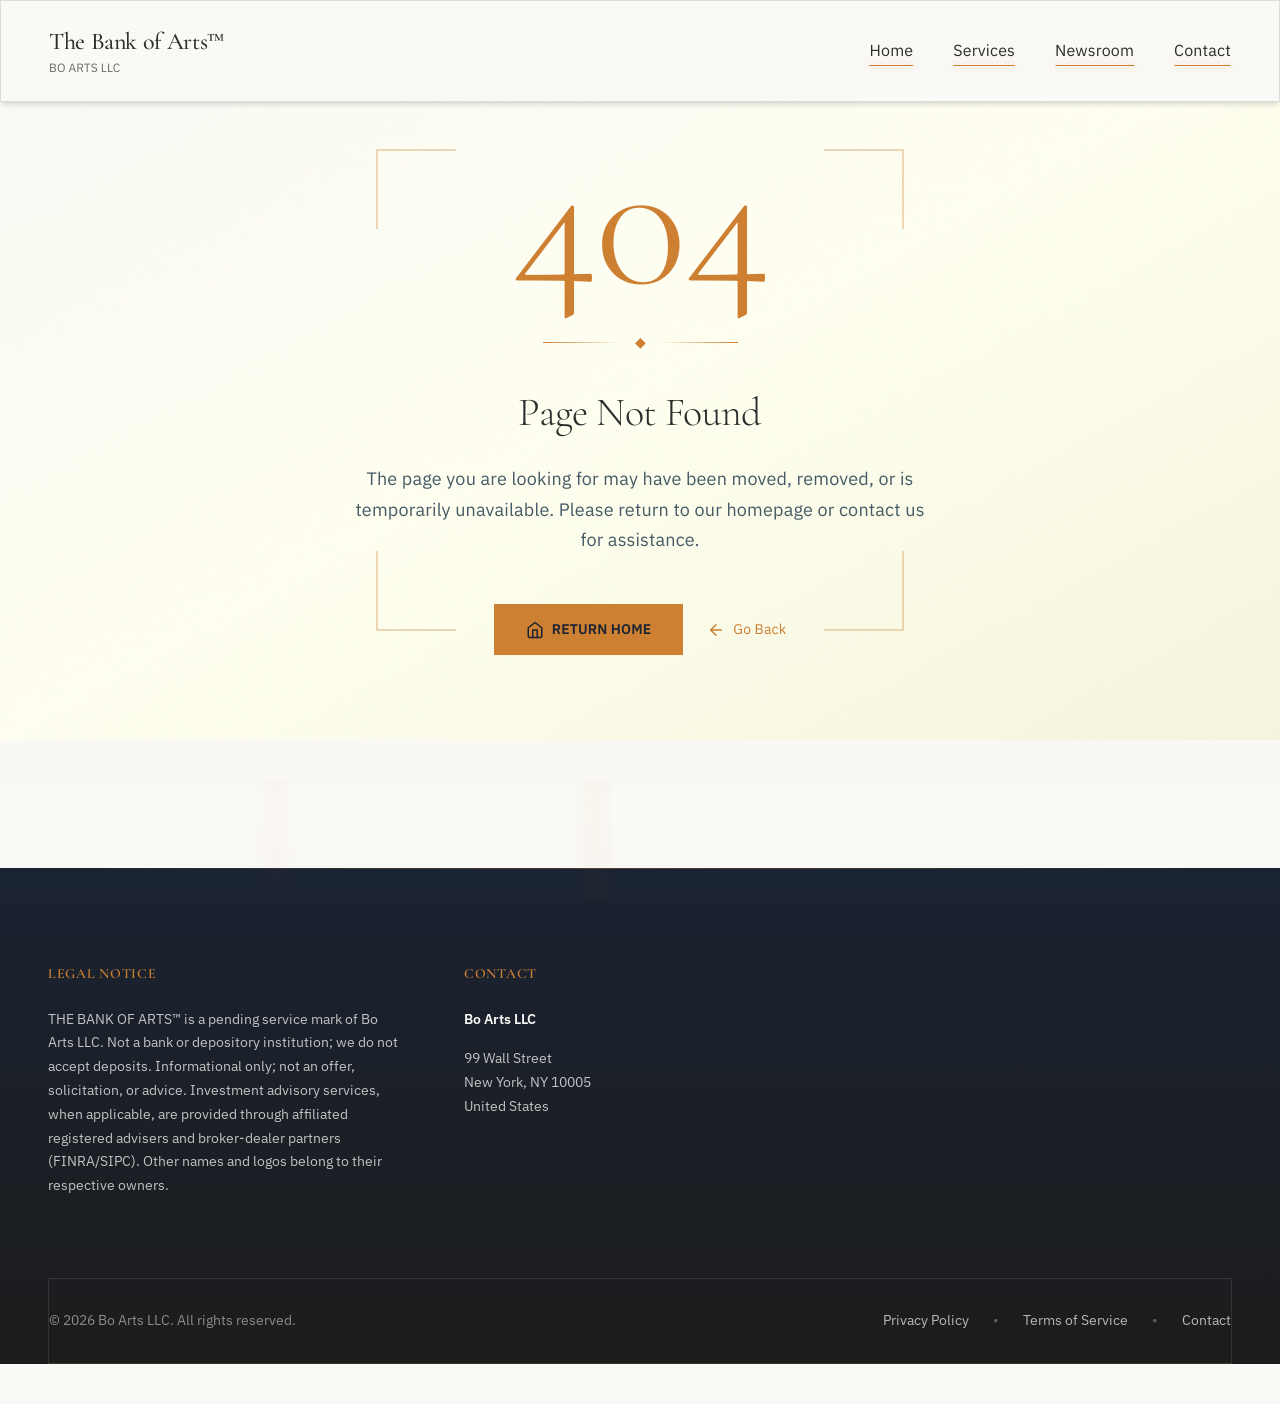
<file: index.html>
<!doctype html>
<html lang="en">
  <head>
    <meta charset="UTF-8" />
    <link rel="icon" type="image/svg+xml" href="data:image/svg+xml,<svg xmlns='http://www.w3.org/2000/svg' viewBox='0 0 100 100'><rect x='10' y='10' width='80' height='80' fill='none' stroke='%23C6A65A' stroke-width='4' rx='2'/><rect x='20' y='20' width='60' height='60' fill='none' stroke='%23FFD700' stroke-width='2'/><circle cx='50' cy='50' r='15' fill='%230a192f'/></svg>" />
    <meta name="viewport" content="width=device-width, initial-scale=1.0" />

    <title>The Bank of Arts™ | Institutional Cultural Finance</title>
    <meta name="description" content="Sophisticated financial architecture for museums, galleries, and cultural institutions. Institutional-grade advisory for the business of art and cultural preservation." />

    <meta property="og:title" content="The Bank of Arts™ | Financial Power Beyond The Canvas" />
    <meta property="og:description" content="Institutional stewardship for cultural enterprises" />
    <meta property="og:type" content="website" />
    <meta property="og:image" content="https://thebankofarts.com/bank-of-arts-hero-with-logo.jpg" />
    <meta property="og:url" content="https://thebankofarts.com" />
    <meta name="twitter:card" content="summary_large_image" />
    <meta name="twitter:image" content="https://thebankofarts.com/bank-of-arts-hero-with-logo.jpg" />
    <link rel="canonical" href="https://thebankofarts.com" />

    <link rel="preconnect" href="https://fonts.googleapis.com" />
    <link rel="preconnect" href="https://fonts.gstatic.com" crossorigin />
    <link href="https://fonts.googleapis.com/css2?family=Cormorant+Garamond:ital,wght@0,300;0,400;0,500;0,600;0,700;1,300;1,400;1,500&family=Newsreader:ital,wght@0,300;0,400;0,500;0,600;1,300;1,400;1,500&family=IBM+Plex+Sans:wght@300;400;500;600&display=swap" rel="stylesheet" />

    <script type="application/ld+json">
    {
      "@context": "https://schema.org",
      "@type": "FinancialService",
      "name": "The Bank of Arts",
      "alternateName": "Bo Arts LLC",
      "description": "Institutional financial services for cultural enterprises",
      "url": "https://thebankofarts.com",
      "address": {
        "@type": "PostalAddress",
        "streetAddress": "99 Wall Street, Suite 2787",
        "addressLocality": "New York",
        "addressRegion": "NY",
        "postalCode": "10005",
        "addressCountry": "US"
      }
    }
    </script>
    <script type="module" crossorigin src="/assets/index-BU23tRb2.js"></script>
    <link rel="stylesheet" crossorigin href="/assets/index-DSXixxgK.css">
  </head>
  <body>
    <div id="root"></div>
  </body>
</html>
</file>
<file: assets/index-DSXixxgK.css>
*,:before,:after{--tw-border-spacing-x: 0;--tw-border-spacing-y: 0;--tw-translate-x: 0;--tw-translate-y: 0;--tw-rotate: 0;--tw-skew-x: 0;--tw-skew-y: 0;--tw-scale-x: 1;--tw-scale-y: 1;--tw-pan-x: ;--tw-pan-y: ;--tw-pinch-zoom: ;--tw-scroll-snap-strictness: proximity;--tw-gradient-from-position: ;--tw-gradient-via-position: ;--tw-gradient-to-position: ;--tw-ordinal: ;--tw-slashed-zero: ;--tw-numeric-figure: ;--tw-numeric-spacing: ;--tw-numeric-fraction: ;--tw-ring-inset: ;--tw-ring-offset-width: 0px;--tw-ring-offset-color: #fff;--tw-ring-color: rgb(59 130 246 / .5);--tw-ring-offset-shadow: 0 0 #0000;--tw-ring-shadow: 0 0 #0000;--tw-shadow: 0 0 #0000;--tw-shadow-colored: 0 0 #0000;--tw-blur: ;--tw-brightness: ;--tw-contrast: ;--tw-grayscale: ;--tw-hue-rotate: ;--tw-invert: ;--tw-saturate: ;--tw-sepia: ;--tw-drop-shadow: ;--tw-backdrop-blur: ;--tw-backdrop-brightness: ;--tw-backdrop-contrast: ;--tw-backdrop-grayscale: ;--tw-backdrop-hue-rotate: ;--tw-backdrop-invert: ;--tw-backdrop-opacity: ;--tw-backdrop-saturate: ;--tw-backdrop-sepia: ;--tw-contain-size: ;--tw-contain-layout: ;--tw-contain-paint: ;--tw-contain-style: }::backdrop{--tw-border-spacing-x: 0;--tw-border-spacing-y: 0;--tw-translate-x: 0;--tw-translate-y: 0;--tw-rotate: 0;--tw-skew-x: 0;--tw-skew-y: 0;--tw-scale-x: 1;--tw-scale-y: 1;--tw-pan-x: ;--tw-pan-y: ;--tw-pinch-zoom: ;--tw-scroll-snap-strictness: proximity;--tw-gradient-from-position: ;--tw-gradient-via-position: ;--tw-gradient-to-position: ;--tw-ordinal: ;--tw-slashed-zero: ;--tw-numeric-figure: ;--tw-numeric-spacing: ;--tw-numeric-fraction: ;--tw-ring-inset: ;--tw-ring-offset-width: 0px;--tw-ring-offset-color: #fff;--tw-ring-color: rgb(59 130 246 / .5);--tw-ring-offset-shadow: 0 0 #0000;--tw-ring-shadow: 0 0 #0000;--tw-shadow: 0 0 #0000;--tw-shadow-colored: 0 0 #0000;--tw-blur: ;--tw-brightness: ;--tw-contrast: ;--tw-grayscale: ;--tw-hue-rotate: ;--tw-invert: ;--tw-saturate: ;--tw-sepia: ;--tw-drop-shadow: ;--tw-backdrop-blur: ;--tw-backdrop-brightness: ;--tw-backdrop-contrast: ;--tw-backdrop-grayscale: ;--tw-backdrop-hue-rotate: ;--tw-backdrop-invert: ;--tw-backdrop-opacity: ;--tw-backdrop-saturate: ;--tw-backdrop-sepia: ;--tw-contain-size: ;--tw-contain-layout: ;--tw-contain-paint: ;--tw-contain-style: }*,:before,:after{box-sizing:border-box;border-width:0;border-style:solid;border-color:#e5e7eb}:before,:after{--tw-content: ""}html,:host{line-height:1.5;-webkit-text-size-adjust:100%;-moz-tab-size:4;-o-tab-size:4;tab-size:4;font-family:ui-sans-serif,system-ui,sans-serif,"Apple Color Emoji","Segoe UI Emoji",Segoe UI Symbol,"Noto Color Emoji";font-feature-settings:normal;font-variation-settings:normal;-webkit-tap-highlight-color:transparent}body{margin:0;line-height:inherit}hr{height:0;color:inherit;border-top-width:1px}abbr:where([title]){-webkit-text-decoration:underline dotted;text-decoration:underline dotted}h1,h2,h3,h4,h5,h6{font-size:inherit;font-weight:inherit}a{color:inherit;text-decoration:inherit}b,strong{font-weight:bolder}code,kbd,samp,pre{font-family:ui-monospace,SFMono-Regular,Menlo,Monaco,Consolas,Liberation Mono,Courier New,monospace;font-feature-settings:normal;font-variation-settings:normal;font-size:1em}small{font-size:80%}sub,sup{font-size:75%;line-height:0;position:relative;vertical-align:baseline}sub{bottom:-.25em}sup{top:-.5em}table{text-indent:0;border-color:inherit;border-collapse:collapse}button,input,optgroup,select,textarea{font-family:inherit;font-feature-settings:inherit;font-variation-settings:inherit;font-size:100%;font-weight:inherit;line-height:inherit;letter-spacing:inherit;color:inherit;margin:0;padding:0}button,select{text-transform:none}button,input:where([type=button]),input:where([type=reset]),input:where([type=submit]){-webkit-appearance:button;background-color:transparent;background-image:none}:-moz-focusring{outline:auto}:-moz-ui-invalid{box-shadow:none}progress{vertical-align:baseline}::-webkit-inner-spin-button,::-webkit-outer-spin-button{height:auto}[type=search]{-webkit-appearance:textfield;outline-offset:-2px}::-webkit-search-decoration{-webkit-appearance:none}::-webkit-file-upload-button{-webkit-appearance:button;font:inherit}summary{display:list-item}blockquote,dl,dd,h1,h2,h3,h4,h5,h6,hr,figure,p,pre{margin:0}fieldset{margin:0;padding:0}legend{padding:0}ol,ul,menu{list-style:none;margin:0;padding:0}dialog{padding:0}textarea{resize:vertical}input::-moz-placeholder,textarea::-moz-placeholder{opacity:1;color:#9ca3af}input::placeholder,textarea::placeholder{opacity:1;color:#9ca3af}button,[role=button]{cursor:pointer}:disabled{cursor:default}img,svg,video,canvas,audio,iframe,embed,object{display:block;vertical-align:middle}img,video{max-width:100%;height:auto}[hidden]:where(:not([hidden=until-found])){display:none}html{scroll-behavior:smooth}body{font-family:IBM Plex Sans,sans-serif;-webkit-font-smoothing:antialiased;-moz-osx-font-smoothing:grayscale;color:var(--charcoal);background:linear-gradient(135deg,#faf8f3,beige,#faf8f3)}h1,h2,h3,h4,h5,h6{font-family:Cormorant Garamond,serif}*:focus-visible{outline:2px solid var(--aged-bronze);outline-offset:2px}.container{width:100%}@media (min-width: 640px){.container{max-width:640px}}@media (min-width: 768px){.container{max-width:768px}}@media (min-width: 1024px){.container{max-width:1024px}}@media (min-width: 1280px){.container{max-width:1280px}}@media (min-width: 1536px){.container{max-width:1536px}}.pointer-events-none{pointer-events:none}.visible{visibility:visible}.fixed{position:fixed}.absolute{position:absolute}.relative{position:relative}.inset-0{top:0;right:0;bottom:0;left:0}.-bottom-1{bottom:-.25rem}.-right-8{right:-2rem}.bottom-0{bottom:0}.bottom-3{bottom:.75rem}.bottom-6{bottom:1.5rem}.bottom-8{bottom:2rem}.left-0{left:0}.left-1\/2{left:50%}.left-6{left:1.5rem}.right-0{right:0}.right-6{right:1.5rem}.right-8{right:2rem}.right-\[5\%\]{right:5%}.top-0{top:0}.top-6{top:1.5rem}.top-\[88px\]{top:88px}.z-10{z-index:10}.z-\[100\]{z-index:100}.z-\[10\]{z-index:10}.z-\[1\]{z-index:1}.z-\[2\]{z-index:2}.z-\[5\]{z-index:5}.z-\[90\]{z-index:90}.z-\[95\]{z-index:95}.m-0{margin:0}.mx-3{margin-left:.75rem;margin-right:.75rem}.mx-auto{margin-left:auto;margin-right:auto}.-ml-4{margin-left:-1rem}.-mt-12{margin-top:-3rem}.mb-10{margin-bottom:2.5rem}.mb-12{margin-bottom:3rem}.mb-16{margin-bottom:4rem}.mb-2{margin-bottom:.5rem}.mb-20{margin-bottom:5rem}.mb-24{margin-bottom:6rem}.mb-3{margin-bottom:.75rem}.mb-4{margin-bottom:1rem}.mb-6{margin-bottom:1.5rem}.mb-8{margin-bottom:2rem}.ml-1{margin-left:.25rem}.ml-2{margin-left:.5rem}.mt-0\.5{margin-top:.125rem}.mt-1{margin-top:.25rem}.mt-16{margin-top:4rem}.mt-32{margin-top:8rem}.mt-4{margin-top:1rem}.mt-6{margin-top:1.5rem}.block{display:block}.inline-block{display:inline-block}.flex{display:flex}.grid{display:grid}.hidden{display:none}.aspect-\[3\/4\]{aspect-ratio:3/4}.h-16{height:4rem}.h-20{height:5rem}.h-3{height:.75rem}.h-4{height:1rem}.h-\[1\.5px\]{height:1.5px}.h-\[1px\]{height:1px}.h-full{height:100%}.h-px{height:1px}.min-h-\[140px\]{min-height:140px}.min-h-screen{min-height:100vh}.w-0{width:0px}.w-1{width:.25rem}.w-16{width:4rem}.w-20{width:5rem}.w-4{width:1rem}.w-\[280px\]{width:280px}.w-full{width:100%}.w-px{width:1px}.max-w-2xl{max-width:42rem}.max-w-3xl{max-width:48rem}.max-w-4xl{max-width:56rem}.max-w-5xl{max-width:64rem}.max-w-6xl{max-width:72rem}.max-w-7xl{max-width:80rem}.max-w-\[900px\]{max-width:900px}.max-w-xl{max-width:36rem}.flex-shrink-0{flex-shrink:0}.flex-grow{flex-grow:1}.origin-center{transform-origin:center}.-translate-x-1\/2{--tw-translate-x: -50%;transform:translate(var(--tw-translate-x),var(--tw-translate-y)) rotate(var(--tw-rotate)) skew(var(--tw-skew-x)) skewY(var(--tw-skew-y)) scaleX(var(--tw-scale-x)) scaleY(var(--tw-scale-y))}.translate-x-0{--tw-translate-x: 0px;transform:translate(var(--tw-translate-x),var(--tw-translate-y)) rotate(var(--tw-rotate)) skew(var(--tw-skew-x)) skewY(var(--tw-skew-y)) scaleX(var(--tw-scale-x)) scaleY(var(--tw-scale-y))}.scale-x-0{--tw-scale-x: 0;transform:translate(var(--tw-translate-x),var(--tw-translate-y)) rotate(var(--tw-rotate)) skew(var(--tw-skew-x)) skewY(var(--tw-skew-y)) scaleX(var(--tw-scale-x)) scaleY(var(--tw-scale-y))}.scale-x-100{--tw-scale-x: 1;transform:translate(var(--tw-translate-x),var(--tw-translate-y)) rotate(var(--tw-rotate)) skew(var(--tw-skew-x)) skewY(var(--tw-skew-y)) scaleX(var(--tw-scale-x)) scaleY(var(--tw-scale-y))}.transform{transform:translate(var(--tw-translate-x),var(--tw-translate-y)) rotate(var(--tw-rotate)) skew(var(--tw-skew-x)) skewY(var(--tw-skew-y)) scaleX(var(--tw-scale-x)) scaleY(var(--tw-scale-y))}.list-disc{list-style-type:disc}.grid-cols-1{grid-template-columns:repeat(1,minmax(0,1fr))}.grid-cols-2{grid-template-columns:repeat(2,minmax(0,1fr))}.flex-col{flex-direction:column}.flex-wrap{flex-wrap:wrap}.items-start{align-items:flex-start}.items-center{align-items:center}.justify-start{justify-content:flex-start}.justify-center{justify-content:center}.justify-between{justify-content:space-between}.gap-12{gap:3rem}.gap-16{gap:4rem}.gap-2{gap:.5rem}.gap-4{gap:1rem}.gap-6{gap:1.5rem}.gap-8{gap:2rem}.gap-x-12{-moz-column-gap:3rem;column-gap:3rem}.gap-y-8{row-gap:2rem}.space-x-10>:not([hidden])~:not([hidden]){--tw-space-x-reverse: 0;margin-right:calc(2.5rem * var(--tw-space-x-reverse));margin-left:calc(2.5rem * calc(1 - var(--tw-space-x-reverse)))}.space-y-12>:not([hidden])~:not([hidden]){--tw-space-y-reverse: 0;margin-top:calc(3rem * calc(1 - var(--tw-space-y-reverse)));margin-bottom:calc(3rem * var(--tw-space-y-reverse))}.space-y-2>:not([hidden])~:not([hidden]){--tw-space-y-reverse: 0;margin-top:calc(.5rem * calc(1 - var(--tw-space-y-reverse)));margin-bottom:calc(.5rem * var(--tw-space-y-reverse))}.space-y-3>:not([hidden])~:not([hidden]){--tw-space-y-reverse: 0;margin-top:calc(.75rem * calc(1 - var(--tw-space-y-reverse)));margin-bottom:calc(.75rem * var(--tw-space-y-reverse))}.space-y-4>:not([hidden])~:not([hidden]){--tw-space-y-reverse: 0;margin-top:calc(1rem * calc(1 - var(--tw-space-y-reverse)));margin-bottom:calc(1rem * var(--tw-space-y-reverse))}.space-y-6>:not([hidden])~:not([hidden]){--tw-space-y-reverse: 0;margin-top:calc(1.5rem * calc(1 - var(--tw-space-y-reverse)));margin-bottom:calc(1.5rem * var(--tw-space-y-reverse))}.space-y-8>:not([hidden])~:not([hidden]){--tw-space-y-reverse: 0;margin-top:calc(2rem * calc(1 - var(--tw-space-y-reverse)));margin-bottom:calc(2rem * var(--tw-space-y-reverse))}.overflow-hidden{overflow:hidden}.overflow-y-auto{overflow-y:auto}.whitespace-nowrap{white-space:nowrap}.rounded{border-radius:.25rem}.rounded-sm{border-radius:.125rem}.border{border-width:1px}.border-2{border-width:2px}.border-\[1\.5px\]{border-width:1.5px}.border-y{border-top-width:1px;border-bottom-width:1px}.border-y-2{border-top-width:2px;border-bottom-width:2px}.border-b{border-bottom-width:1px}.border-b-2{border-bottom-width:2px}.border-l-2{border-left-width:2px}.border-l-4{border-left-width:4px}.border-l-\[3px\]{border-left-width:3px}.border-r-2{border-right-width:2px}.border-t{border-top-width:1px}.border-t-2{border-top-width:2px}.border-aged-bronze{--tw-border-opacity: 1;border-color:rgb(205 127 50 / var(--tw-border-opacity, 1))}.border-aged-bronze\/20{border-color:#cd7f3233}.border-aged-bronze\/30{border-color:#cd7f324d}.border-aged-bronze\/40{border-color:#cd7f3266}.border-aged-bronze\/50{border-color:#cd7f3280}.border-amber-500\/40{border-color:#f59e0b66}.border-ash\/10{border-color:#6b6b6b1a}.border-ash\/20{border-color:#6b6b6b33}.border-ash\/30{border-color:#6b6b6b4d}.border-ivory{--tw-border-opacity: 1;border-color:rgb(255 255 240 / var(--tw-border-opacity, 1))}.border-linen\/10{border-color:#faf9f61a}.bg-aged-bronze{--tw-bg-opacity: 1;background-color:rgb(205 127 50 / var(--tw-bg-opacity, 1))}.bg-aged-bronze\/10{background-color:#cd7f321a}.bg-amber-500\/50{background-color:#f59e0b80}.bg-ash\/20{background-color:#6b6b6b33}.bg-linen{--tw-bg-opacity: 1;background-color:rgb(250 249 246 / var(--tw-bg-opacity, 1))}.bg-linen\/80{background-color:#faf9f6cc}.bg-linen\/95{background-color:#faf9f6f2}.bg-prussian-blue\/50{background-color:#1a233280}.bg-prussian-blue\/90{background-color:#1a2332e6}.bg-transparent{background-color:transparent}.bg-white{--tw-bg-opacity: 1;background-color:rgb(255 255 255 / var(--tw-bg-opacity, 1))}.bg-gradient-to-b{background-image:linear-gradient(to bottom,var(--tw-gradient-stops))}.bg-gradient-to-br{background-image:linear-gradient(to bottom right,var(--tw-gradient-stops))}.bg-gradient-to-l{background-image:linear-gradient(to left,var(--tw-gradient-stops))}.bg-gradient-to-r{background-image:linear-gradient(to right,var(--tw-gradient-stops))}.from-\[\#0A192F\]{--tw-gradient-from: #0A192F var(--tw-gradient-from-position);--tw-gradient-to: rgb(10 25 47 / 0) var(--tw-gradient-to-position);--tw-gradient-stops: var(--tw-gradient-from), var(--tw-gradient-to)}.from-aged-bronze{--tw-gradient-from: #CD7F32 var(--tw-gradient-from-position);--tw-gradient-to: rgb(205 127 50 / 0) var(--tw-gradient-to-position);--tw-gradient-stops: var(--tw-gradient-from), var(--tw-gradient-to)}.from-aged-bronze\/5{--tw-gradient-from: rgb(205 127 50 / .05) var(--tw-gradient-from-position);--tw-gradient-to: rgb(205 127 50 / 0) var(--tw-gradient-to-position);--tw-gradient-stops: var(--tw-gradient-from), var(--tw-gradient-to)}.from-charcoal{--tw-gradient-from: #2D2D2D var(--tw-gradient-from-position);--tw-gradient-to: rgb(45 45 45 / 0) var(--tw-gradient-to-position);--tw-gradient-stops: var(--tw-gradient-from), var(--tw-gradient-to)}.from-linen{--tw-gradient-from: #FAF9F6 var(--tw-gradient-from-position);--tw-gradient-to: rgb(250 249 246 / 0) var(--tw-gradient-to-position);--tw-gradient-stops: var(--tw-gradient-from), var(--tw-gradient-to)}.from-prussian-blue{--tw-gradient-from: #1A2332 var(--tw-gradient-from-position);--tw-gradient-to: rgb(26 35 50 / 0) var(--tw-gradient-to-position);--tw-gradient-stops: var(--tw-gradient-from), var(--tw-gradient-to)}.from-prussian-blue\/80{--tw-gradient-from: rgb(26 35 50 / .8) var(--tw-gradient-from-position);--tw-gradient-to: rgb(26 35 50 / 0) var(--tw-gradient-to-position);--tw-gradient-stops: var(--tw-gradient-from), var(--tw-gradient-to)}.from-slate-950{--tw-gradient-from: #020617 var(--tw-gradient-from-position);--tw-gradient-to: rgb(2 6 23 / 0) var(--tw-gradient-to-position);--tw-gradient-stops: var(--tw-gradient-from), var(--tw-gradient-to)}.from-transparent{--tw-gradient-from: transparent var(--tw-gradient-from-position);--tw-gradient-to: rgb(0 0 0 / 0) var(--tw-gradient-to-position);--tw-gradient-stops: var(--tw-gradient-from), var(--tw-gradient-to)}.via-\[\#1A365D\]{--tw-gradient-to: rgb(26 54 93 / 0) var(--tw-gradient-to-position);--tw-gradient-stops: var(--tw-gradient-from), #1A365D var(--tw-gradient-via-position), var(--tw-gradient-to)}.via-aged-bronze\/30{--tw-gradient-to: rgb(205 127 50 / 0) var(--tw-gradient-to-position);--tw-gradient-stops: var(--tw-gradient-from), rgb(205 127 50 / .3) var(--tw-gradient-via-position), var(--tw-gradient-to)}.via-ivory{--tw-gradient-to: rgb(255 255 240 / 0) var(--tw-gradient-to-position);--tw-gradient-stops: var(--tw-gradient-from), #FFFFF0 var(--tw-gradient-via-position), var(--tw-gradient-to)}.via-slate-900{--tw-gradient-to: rgb(15 23 42 / 0) var(--tw-gradient-to-position);--tw-gradient-stops: var(--tw-gradient-from), #0f172a var(--tw-gradient-via-position), var(--tw-gradient-to)}.via-transparent{--tw-gradient-to: rgb(0 0 0 / 0) var(--tw-gradient-to-position);--tw-gradient-stops: var(--tw-gradient-from), transparent var(--tw-gradient-via-position), var(--tw-gradient-to)}.to-\[\#2C5282\]{--tw-gradient-to: #2C5282 var(--tw-gradient-to-position)}.to-aged-bronze\/5{--tw-gradient-to: rgb(205 127 50 / .05) var(--tw-gradient-to-position)}.to-antique-brass{--tw-gradient-to: #8B7355 var(--tw-gradient-to-position)}.to-bone-white{--tw-gradient-to: #F5F5DC var(--tw-gradient-to-position)}.to-graphite{--tw-gradient-to: #1C1C1C var(--tw-gradient-to-position)}.to-oxford-blue{--tw-gradient-to: #2C3E50 var(--tw-gradient-to-position)}.to-slate-950{--tw-gradient-to: #020617 var(--tw-gradient-to-position)}.to-transparent{--tw-gradient-to: transparent var(--tw-gradient-to-position)}.p-12{padding:3rem}.p-4{padding:1rem}.p-6{padding:1.5rem}.p-8{padding:2rem}.px-10{padding-left:2.5rem;padding-right:2.5rem}.px-4{padding-left:1rem;padding-right:1rem}.px-5{padding-left:1.25rem;padding-right:1.25rem}.px-6{padding-left:1.5rem;padding-right:1.5rem}.px-8{padding-left:2rem;padding-right:2rem}.py-12{padding-top:3rem;padding-bottom:3rem}.py-16{padding-top:4rem;padding-bottom:4rem}.py-20{padding-top:5rem;padding-bottom:5rem}.py-24{padding-top:6rem;padding-bottom:6rem}.py-3{padding-top:.75rem;padding-bottom:.75rem}.py-30{padding-top:7.5rem;padding-bottom:7.5rem}.py-4{padding-top:1rem;padding-bottom:1rem}.py-5{padding-top:1.25rem;padding-bottom:1.25rem}.py-6{padding-top:1.5rem;padding-bottom:1.5rem}.py-8{padding-top:2rem;padding-bottom:2rem}.pb-0{padding-bottom:0}.pb-12{padding-bottom:3rem}.pb-20{padding-bottom:5rem}.pb-4{padding-bottom:1rem}.pl-4{padding-left:1rem}.pl-6{padding-left:1.5rem}.pt-12{padding-top:3rem}.pt-24{padding-top:6rem}.pt-32{padding-top:8rem}.pt-4{padding-top:1rem}.pt-6{padding-top:1.5rem}.pt-8{padding-top:2rem}.text-left{text-align:left}.text-center{text-align:center}.font-cormorant{font-family:Cormorant Garamond,serif}.font-ibm{font-family:IBM Plex Sans,sans-serif}.font-newsreader{font-family:Newsreader,serif}.text-2xl{font-size:1.5rem}.text-3xl{font-size:1.75rem}.text-4xl{font-size:2rem}.text-5xl{font-size:2.5rem}.text-6xl{font-size:3rem}.text-9xl{font-size:8rem;line-height:1}.text-\[0\.85rem\]{font-size:.85rem}.text-\[1\.75rem\]{font-size:1.75rem}.text-\[10px\]{font-size:10px}.text-\[2\.2rem\]{font-size:2.2rem}.text-base{font-size:1rem}.text-lg{font-size:1.125rem}.text-sm{font-size:.875rem}.text-xl{font-size:1.25rem}.text-xs{font-size:.75rem;line-height:1rem}.font-bold{font-weight:700}.font-light{font-weight:300}.font-medium{font-weight:500}.font-semibold{font-weight:600}.uppercase{text-transform:uppercase}.italic{font-style:italic}.leading-\[1\.1\]{line-height:1.1}.leading-loose{line-height:1.8}.leading-relaxed{line-height:1.7}.leading-tight{line-height:1.25}.tracking-\[2\.5px\]{letter-spacing:2.5px}.tracking-tight{letter-spacing:-.015em}.tracking-wide{letter-spacing:.025em}.tracking-wider{letter-spacing:.05em}.tracking-widest{letter-spacing:.1em}.text-aged-bronze{--tw-text-opacity: 1;color:rgb(205 127 50 / var(--tw-text-opacity, 1))}.text-amber-400{--tw-text-opacity: 1;color:rgb(251 191 36 / var(--tw-text-opacity, 1))}.text-ash{--tw-text-opacity: 1;color:rgb(107 107 107 / var(--tw-text-opacity, 1))}.text-charcoal{--tw-text-opacity: 1;color:rgb(45 45 45 / var(--tw-text-opacity, 1))}.text-emerald-400{--tw-text-opacity: 1;color:rgb(52 211 153 / var(--tw-text-opacity, 1))}.text-ivory{--tw-text-opacity: 1;color:rgb(255 255 240 / var(--tw-text-opacity, 1))}.text-ivory\/70{color:#fffff0b3}.text-ivory\/90{color:#fffff0e6}.text-ivory\/95{color:#fffff0f2}.text-linen{--tw-text-opacity: 1;color:rgb(250 249 246 / var(--tw-text-opacity, 1))}.text-linen\/30{color:#faf9f64d}.text-linen\/50{color:#faf9f680}.text-linen\/70{color:#faf9f6b3}.text-linen\/75{color:#faf9f6bf}.text-morning-mist{--tw-text-opacity: 1;color:rgb(176 190 197 / var(--tw-text-opacity, 1))}.text-morning-mist\/30{color:#b0bec54d}.text-prussian-blue{--tw-text-opacity: 1;color:rgb(26 35 50 / var(--tw-text-opacity, 1))}.text-red-400{--tw-text-opacity: 1;color:rgb(248 113 113 / var(--tw-text-opacity, 1))}.text-rose-400{--tw-text-opacity: 1;color:rgb(251 113 133 / var(--tw-text-opacity, 1))}.text-slate-300{--tw-text-opacity: 1;color:rgb(203 213 225 / var(--tw-text-opacity, 1))}.text-slate-700{--tw-text-opacity: 1;color:rgb(51 65 85 / var(--tw-text-opacity, 1))}.text-slate-blue{--tw-text-opacity: 1;color:rgb(69 90 100 / var(--tw-text-opacity, 1))}.text-slate-blue\/70{color:#455a64b3}.text-white{--tw-text-opacity: 1;color:rgb(255 255 255 / var(--tw-text-opacity, 1))}.opacity-5{opacity:.05}.opacity-60{opacity:.6}.opacity-\[0\.02\]{opacity:.02}.opacity-\[0\.03\]{opacity:.03}.shadow-2xl{--tw-shadow: 0 25px 50px -12px rgb(0 0 0 / .25);--tw-shadow-colored: 0 25px 50px -12px var(--tw-shadow-color);box-shadow:var(--tw-ring-offset-shadow, 0 0 #0000),var(--tw-ring-shadow, 0 0 #0000),var(--tw-shadow)}.shadow-\[0_0_8px_rgba\(205\,127\,50\,0\.6\)\]{--tw-shadow: 0 0 8px rgba(205,127,50,.6);--tw-shadow-colored: 0 0 8px var(--tw-shadow-color);box-shadow:var(--tw-ring-offset-shadow, 0 0 #0000),var(--tw-ring-shadow, 0 0 #0000),var(--tw-shadow)}.shadow-\[0_16px_48px_rgba\(0\,0\,0\,0\.25\)\]{--tw-shadow: 0 16px 48px rgba(0,0,0,.25);--tw-shadow-colored: 0 16px 48px var(--tw-shadow-color);box-shadow:var(--tw-ring-offset-shadow, 0 0 #0000),var(--tw-ring-shadow, 0 0 #0000),var(--tw-shadow)}.shadow-\[0_20px_60px_rgba\(0\,0\,0\,0\.25\)\]{--tw-shadow: 0 20px 60px rgba(0,0,0,.25);--tw-shadow-colored: 0 20px 60px var(--tw-shadow-color);box-shadow:var(--tw-ring-offset-shadow, 0 0 #0000),var(--tw-ring-shadow, 0 0 #0000),var(--tw-shadow)}.shadow-\[inset_0_1px_0_rgba\(255\,255\,255\,0\.05\)\]{--tw-shadow: inset 0 1px 0 rgba(255,255,255,.05);--tw-shadow-colored: inset 0 1px 0 var(--tw-shadow-color);box-shadow:var(--tw-ring-offset-shadow, 0 0 #0000),var(--tw-ring-shadow, 0 0 #0000),var(--tw-shadow)}.shadow-lg{--tw-shadow: 0 10px 15px -3px rgb(0 0 0 / .1), 0 4px 6px -4px rgb(0 0 0 / .1);--tw-shadow-colored: 0 10px 15px -3px var(--tw-shadow-color), 0 4px 6px -4px var(--tw-shadow-color);box-shadow:var(--tw-ring-offset-shadow, 0 0 #0000),var(--tw-ring-shadow, 0 0 #0000),var(--tw-shadow)}.shadow-md{--tw-shadow: 0 4px 6px -1px rgb(0 0 0 / .1), 0 2px 4px -2px rgb(0 0 0 / .1);--tw-shadow-colored: 0 4px 6px -1px var(--tw-shadow-color), 0 2px 4px -2px var(--tw-shadow-color);box-shadow:var(--tw-ring-offset-shadow, 0 0 #0000),var(--tw-ring-shadow, 0 0 #0000),var(--tw-shadow)}.shadow-sm{--tw-shadow: 0 1px 2px 0 rgb(0 0 0 / .05);--tw-shadow-colored: 0 1px 2px 0 var(--tw-shadow-color);box-shadow:var(--tw-ring-offset-shadow, 0 0 #0000),var(--tw-ring-shadow, 0 0 #0000),var(--tw-shadow)}.drop-shadow-\[0_0_10px_rgba\(74\,222\,128\,0\.3\)\]{--tw-drop-shadow: drop-shadow(0 0 10px rgba(74,222,128,.3));filter:var(--tw-blur) var(--tw-brightness) var(--tw-contrast) var(--tw-grayscale) var(--tw-hue-rotate) var(--tw-invert) var(--tw-saturate) var(--tw-sepia) var(--tw-drop-shadow)}.drop-shadow-\[0_2px_8px_rgba\(0\,0\,0\,0\.3\)\]{--tw-drop-shadow: drop-shadow(0 2px 8px rgba(0,0,0,.3));filter:var(--tw-blur) var(--tw-brightness) var(--tw-contrast) var(--tw-grayscale) var(--tw-hue-rotate) var(--tw-invert) var(--tw-saturate) var(--tw-sepia) var(--tw-drop-shadow)}.filter{filter:var(--tw-blur) var(--tw-brightness) var(--tw-contrast) var(--tw-grayscale) var(--tw-hue-rotate) var(--tw-invert) var(--tw-saturate) var(--tw-sepia) var(--tw-drop-shadow)}.backdrop-blur-sm{--tw-backdrop-blur: blur(4px);-webkit-backdrop-filter:var(--tw-backdrop-blur) var(--tw-backdrop-brightness) var(--tw-backdrop-contrast) var(--tw-backdrop-grayscale) var(--tw-backdrop-hue-rotate) var(--tw-backdrop-invert) var(--tw-backdrop-opacity) var(--tw-backdrop-saturate) var(--tw-backdrop-sepia);backdrop-filter:var(--tw-backdrop-blur) var(--tw-backdrop-brightness) var(--tw-backdrop-contrast) var(--tw-backdrop-grayscale) var(--tw-backdrop-hue-rotate) var(--tw-backdrop-invert) var(--tw-backdrop-opacity) var(--tw-backdrop-saturate) var(--tw-backdrop-sepia)}.backdrop-blur-xl{--tw-backdrop-blur: blur(24px);-webkit-backdrop-filter:var(--tw-backdrop-blur) var(--tw-backdrop-brightness) var(--tw-backdrop-contrast) var(--tw-backdrop-grayscale) var(--tw-backdrop-hue-rotate) var(--tw-backdrop-invert) var(--tw-backdrop-opacity) var(--tw-backdrop-saturate) var(--tw-backdrop-sepia);backdrop-filter:var(--tw-backdrop-blur) var(--tw-backdrop-brightness) var(--tw-backdrop-contrast) var(--tw-backdrop-grayscale) var(--tw-backdrop-hue-rotate) var(--tw-backdrop-invert) var(--tw-backdrop-opacity) var(--tw-backdrop-saturate) var(--tw-backdrop-sepia)}.transition{transition-property:color,background-color,border-color,text-decoration-color,fill,stroke,opacity,box-shadow,transform,filter,-webkit-backdrop-filter;transition-property:color,background-color,border-color,text-decoration-color,fill,stroke,opacity,box-shadow,transform,filter,backdrop-filter;transition-property:color,background-color,border-color,text-decoration-color,fill,stroke,opacity,box-shadow,transform,filter,backdrop-filter,-webkit-backdrop-filter;transition-timing-function:cubic-bezier(.4,0,.2,1);transition-duration:.15s}.transition-all{transition-property:all;transition-timing-function:cubic-bezier(.4,0,.2,1);transition-duration:.15s}.transition-colors{transition-property:color,background-color,border-color,text-decoration-color,fill,stroke;transition-timing-function:cubic-bezier(.4,0,.2,1);transition-duration:.15s}.transition-transform{transition-property:transform;transition-timing-function:cubic-bezier(.4,0,.2,1);transition-duration:.15s}.duration-300{transition-duration:.3s}.duration-500{transition-duration:.5s}.hairline-border{border-width:1px}.transition-refined{transition:all .4s cubic-bezier(.4,0,.2,1)}:root{--prussian-blue: #1A2332;--oxford-blue: #2C3E50;--slate-blue: #455A64;--dove-gray: #607D8B;--morning-mist: #B0BEC5;--antique-brass: #8B7355;--aged-bronze: #CD7F32;--brushed-silver: #C0C0C0;--bone-white: #F5F5DC;--obsidian: #0D1117;--graphite: #1C1C1C;--charcoal: #2D2D2D;--ash: #6B6B6B;--linen: #FAF9F6;--ivory: #FFFFF0;--bronze-dark: #8B6914;--bronze-dark-rgb: 139, 105, 20;--bronze-mid: #A0753D;--bronze-peru: #CD853F;--bronze-copper: #D2691E;--bronze-bright: #E6A850;--bg-cream: #F5F5DC;--bg-light: #FAF8F3;--text-dark: #2C2416;--text-accent: #4A3C28;--burgundy-art: #8B1538;--emerald-art: #0A6847;--sapphire-art: #0F52BA;--amber-glow: #FFD700;--gradient-whisper: linear-gradient(180deg, #1A2332 0%, #2C3E50 100%);--gradient-veil: linear-gradient(135deg, rgba(255,255,255,.03) 0%, rgba(255,255,255,.01) 100%);--gradient-patina: linear-gradient(135deg, #8B7355 0%, #CD7F32 50%, #8B7355 100%);--gradient-gold: linear-gradient(135deg, #C6A65A 0%, #FFD700 50%, #C6A65A 100%);--gradient-hero: linear-gradient(135deg, rgba(10, 25, 47, .95) 0%, rgba(26, 54, 93, .9) 50%, rgba(15, 82, 186, .85) 100%);--gradient-art: linear-gradient(135deg, rgba(139, 21, 56, .1) 0%, rgba(198, 166, 90, .1) 50%, rgba(15, 82, 186, .1) 100%)}.headline-bronze{animation:bronze-shimmer 8s linear infinite,sparkle 3s ease-in-out infinite}@keyframes sparkle{0%,to{filter:brightness(1) contrast(1)}50%{filter:brightness(1.1) contrast(1.05);text-shadow:0 0 30px rgba(205,127,50,.3)}}.font-ibm{font-variant-numeric:lining-nums tabular-nums;letter-spacing:.01em;-webkit-font-smoothing:antialiased;text-rendering:geometricPrecision}.canvas-texture{background-image:url("data:image/svg+xml,%3Csvg width='100' height='100' xmlns='http://www.w3.org/2000/svg'%3E%3Cfilter id='paint'%3E%3CfeTurbulence type='fractalNoise' baseFrequency='0.05' numOctaves='2'/%3E%3CfeDisplacementMap in='SourceGraphic' scale='3'/%3E%3C/filter%3E%3Crect width='100' height='100' filter='url(%23paint)' fill='%23FAF8F3' opacity='0.6'/%3E%3C/svg%3E");background-blend-mode:soft-light}::-webkit-scrollbar{width:12px}::-webkit-scrollbar-track{background:#0a192f}::-webkit-scrollbar-thumb{background:linear-gradient(180deg,#c6a65a,#8b7355);border-radius:6px;border:2px solid #0a192f}::-webkit-scrollbar-thumb:hover{background:linear-gradient(180deg,gold,#c6a65a);box-shadow:0 0 10px #c6a65a80}.fade-in-up{opacity:1;transform:none;transition:none}.fade-in-up.visible{opacity:1;transform:translateY(0)}.section-divider{width:200px;height:2px;margin:30px auto!important;max-width:800px;background:var(--gradient-gold);background-size:200% auto;animation:gradient-flow 3s ease infinite;position:relative}.section-divider:before,.section-divider:after{content:"◆";position:absolute;top:-9px;color:#c6a65a;font-size:16px;text-shadow:0 0 10px rgba(198,166,90,.5)}.section-divider:before{left:-40px}.section-divider:after{right:-40px}@keyframes gradient-flow{0%,to{background-position:0% 50%}50%{background-position:100% 50%}}.page-loader{position:fixed;top:0;left:0;width:100%;height:100%;background:linear-gradient(135deg,#0a192f,#1a365d);display:flex;align-items:center;justify-content:center;z-index:9999;transition:opacity .5s,visibility .5s}.page-loader.hidden{opacity:0;visibility:hidden;pointer-events:none}.loader-icon{width:80px;height:80px;border:3px solid rgba(198,166,90,.2);border-top:3px solid #C6A65A;border-radius:50%;animation:spin 1s linear infinite}@keyframes spin{0%{transform:rotate(0)}to{transform:rotate(360deg)}}.cta-button{position:relative;overflow:hidden;transition:all .4s cubic-bezier(.4,0,.2,1)}.cta-button:before{content:"";position:absolute;top:50%;left:50%;width:0;height:0;border-radius:50%;background:#ffd7004d;transform:translate(-50%,-50%);transition:width .6s,height .6s}.cta-button:hover:before{width:300px;height:300px}.cta-button:hover{transform:translateY(-2px);box-shadow:0 10px 30px #c6a65a66,0 0 40px #ffd70033}@keyframes shimmer{0%{transform:rotate(45deg) translate(-100%,-100%)}to{transform:rotate(45deg) translate(100%,100%)}}.text-gold-glow{text-shadow:0 0 20px rgba(198,166,90,.3)}.art-ticker-container{box-shadow:inset 0 2px #c6a65a80,inset 0 -2px #c6a65a80,0 4px 20px #0f52ba4d}.headline-bronze{font-family:Cormorant Garamond,serif;font-weight:300;letter-spacing:.05em;background:linear-gradient(to right,#8b6914,#8b6914 45%,peru 55%,#e6a850);background-size:200% auto;background-clip:text;-webkit-background-clip:text;-webkit-text-fill-color:transparent;text-shadow:2px 2px 4px rgba(139,105,20,.2);animation:bronze-shimmer 8s linear infinite;will-change:background-position;position:relative}@keyframes bronze-shimmer{0%{background-position:-200% center}to{background-position:200% center}}.bronze-text{background:linear-gradient(90deg,#8b6914,#a0753d,peru,#d2691e,#e6a850);-webkit-background-clip:text;-webkit-text-fill-color:transparent;background-clip:text}.hero-image-container{position:absolute;top:120px!important;right:5%;width:38%;max-width:500px;height:480px;padding:0;z-index:50;border-radius:8px;overflow:hidden;box-shadow:0 0 0 1px #cd7f3233,0 0 0 2px #cd7f321a,0 20px 60px #0000004d,inset 0 1px #ffffff1a}.hero-image-container:before{content:"";position:absolute;top:-100px;left:50%;transform:translate(-50%);width:300px;height:300px;background:radial-gradient(ellipse at center,rgba(255,248,220,.3) 0%,rgba(205,127,50,.15) 30%,transparent 70%);filter:blur(40px);pointer-events:none;z-index:-1;animation:gallery-light 4s ease-in-out infinite alternate}@keyframes gallery-light{0%{opacity:.4;transform:translate(-50%) translateY(0)}to{opacity:.7;transform:translate(-50%) translateY(-10px)}}.hero-image-container:after{content:"";position:absolute;bottom:-10px;right:-10px;width:80px;height:80px;border:2px solid #CD7F32;border-left:none;border-top:none;opacity:.4;z-index:10;box-shadow:inset -2px -2px 8px #cd7f324d}@media (max-width: 1024px){.hero-image-container{position:relative;width:90%;margin:40px auto 20px;top:auto!important;right:auto}}.hero-image{height:100%;width:100%;-o-object-fit:cover;object-fit:cover;-o-object-position:center;object-position:center;border-radius:8px}.hero-image-container img{height:100%;width:100%;-o-object-fit:cover;object-fit:cover;-o-object-position:center;object-position:center}#philosophy{padding:4rem 1.5rem;background:linear-gradient(135deg,#1a2332,#2c3e50,#1a2332);position:relative}#philosophy:before{content:"";position:absolute;top:0;left:50%;transform:translate(-50%);width:200px;height:1px;background:linear-gradient(90deg,transparent,#C6A65A,transparent)}#philosophy:after{content:"";position:absolute;bottom:0;left:50%;transform:translate(-50%);width:200px;height:1px;background:linear-gradient(90deg,transparent,#C6A65A,transparent)}#philosophy p{font-size:1.75rem;line-height:1.6;max-width:900px;margin:0 auto;color:#ffffffeb}@media (max-width: 768px){#philosophy{padding:3rem 1.5rem}#philosophy p{font-size:1.5rem}}.min-h-screen.canvas-texture:before{content:"";position:absolute;top:0;left:0;width:100%;height:100%;background:linear-gradient(120deg,rgba(205,127,50,.08) 0%,transparent 40%),linear-gradient(-45deg,transparent 60%,rgba(139,105,20,.06) 100%);clip-path:polygon(20% 15%,22% 18%,25% 16%,23% 14%,75% 55%,78% 58%,76% 60%,74% 57%,45% 85%,48% 88%,46% 90%,44% 87%);pointer-events:none;z-index:2}.hero-element:after{content:"";position:absolute;top:-50px;right:-100px;width:200px;height:200px;background:conic-gradient(from 45deg,rgba(205,127,50,.1) 0deg,transparent 90deg,rgba(205,127,50,.1) 180deg,transparent 270deg);clip-path:polygon(50% 0%,100% 50%,50% 100%,0% 50%);opacity:.4;animation:rotate-cubist 30s linear infinite}@keyframes rotate-cubist{0%{transform:rotate(0)}to{transform:rotate(360deg)}}.hero-element{animation:none!important;transform:none!important}.absolute.left-1\/2.-translate-x-1\/2{animation:none!important;transform:translate(-50%) translateY(0)!important;transition:none!important}.institutional-overlay{background:#0a192fd9;border-top:3px solid #B8860B}.canvas-texture{background-image:url("data:image/svg+xml,%3Csvg width='100' height='100' viewBox='0 0 100 100' xmlns='http://www.w3.org/2000/svg'%3E%3Cfilter id='noise'%3E%3CfeTurbulence type='fractalNoise' baseFrequency='0.9' numOctaves='4' stitchTiles='stitch'/%3E%3C/filter%3E%3Crect width='100' height='100' filter='url(%23noise)' opacity='0.05'/%3E%3C/svg%3E")}.glass-card{-webkit-backdrop-filter:blur(10px);backdrop-filter:blur(10px);background:#ffffff0d;border:1px solid rgba(255,255,255,.1)}.bronze-hover{transition:all .4s cubic-bezier(.4,0,.2,1)}.bronze-hover:hover{transform:scale(1.05);box-shadow:0 12px 40px #8b691466}html{line-height:1.4}.container-optimized{max-width:1400px;margin:0 auto}.section-tight{margin-bottom:60px}.min-h-screen.canvas-texture:after{content:"";position:absolute;top:0;left:50%;width:800px;height:800px;background:radial-gradient(circle at center,rgba(198,166,90,.08) 0%,transparent 70%);transform:translate(-50%);pointer-events:none;z-index:1}.dark-bg-section{background-image:repeating-linear-gradient(90deg,transparent,transparent 79px,rgba(198,166,90,.05) 79px,rgba(198,166,90,.05) 80px),repeating-linear-gradient(0deg,transparent,transparent 39px,rgba(198,166,90,.04) 39px,rgba(198,166,90,.04) 40px),linear-gradient(135deg,transparent 0%,rgba(205,127,50,.03) 50%,transparent 100%)}.dark-bg-section:before{content:"";position:absolute;top:0;left:0;right:0;height:100%;background:linear-gradient(180deg,rgba(139,105,20,.03) 0%,transparent 15%,transparent 85%,rgba(139,105,20,.03) 100%);pointer-events:none;z-index:1}.bg-linen:after{content:"";position:absolute;bottom:0;left:0;right:0;height:120px;background:linear-gradient(90deg,transparent 20%,rgba(205,127,50,.1) 21%,rgba(205,127,50,.1) 22%,transparent 23%),linear-gradient(90deg,transparent 45%,rgba(205,127,50,.15) 46%,rgba(205,127,50,.15) 47%,transparent 48%);opacity:.2;pointer-events:none}.bg-linen:before{content:"";position:absolute;top:0;left:0;width:100%;height:100%;background-image:repeating-linear-gradient(90deg,transparent,transparent 49px,rgba(198,166,90,.03) 49px,rgba(198,166,90,.03) 50px),repeating-linear-gradient(0deg,transparent,transparent 49px,rgba(198,166,90,.03) 49px,rgba(198,166,90,.03) 50px);opacity:.4;pointer-events:none}.services .group:hover{box-shadow:0 20px 60px #00000026,inset 0 1px #c6a65a1a,0 0 80px #cd7f3214;background:radial-gradient(circle at top left,#faf8f3,beige)}.bg-white{position:relative;background:linear-gradient(180deg,#fff,#fdfbf7,#fff 60%,#faf8f3),linear-gradient(110deg,transparent 48%,rgba(198,166,90,.02) 50%,transparent 52%),linear-gradient(-110deg,transparent 48%,rgba(198,166,90,.02) 50%,transparent 52%)}.bg-linen:before{background:linear-gradient(to bottom,transparent 0%,rgba(205,127,50,.02) 25%,rgba(205,127,50,.04) 50%,rgba(205,127,50,.02) 75%,transparent 100%),repeating-linear-gradient(90deg,transparent,transparent 49px,rgba(198,166,90,.03) 49px,rgba(198,166,90,.03) 50px),repeating-linear-gradient(0deg,transparent,transparent 49px,rgba(198,166,90,.03) 49px,rgba(198,166,90,.03) 50px);mix-blend-mode:multiply;opacity:.4}h1,h2,h3{letter-spacing:-.02em;text-rendering:optimizeLegibility;-webkit-font-smoothing:antialiased}.max-w-xl p:first-of-type:first-letter{font-size:3.5em;line-height:.9;float:left;margin:.1em .1em 0 0;font-family:Cormorant Garamond,serif;color:#cd7f32;font-weight:500}.section:not(:last-child):after{content:"";position:absolute;bottom:-2px;left:50%;transform:translate(-50%);width:80px;height:80px;background:linear-gradient(45deg,transparent 40%,rgba(205,127,50,.15) 40%,rgba(205,127,50,.15) 60%,transparent 60%),linear-gradient(-45deg,transparent 40%,rgba(205,127,50,.15) 40%,rgba(205,127,50,.15) 60%,transparent 60%);opacity:.3}.flex-shrink-0{position:relative;font-weight:300;letter-spacing:.05em}.flex-shrink-0:after{content:"";position:absolute;bottom:-4px;left:50%;transform:translate(-50%);width:20px;height:1px;background:linear-gradient(90deg,transparent,#CD7F32,transparent)}.group:hover .flex-shrink-0{color:#cd7f32;text-shadow:0 0 20px rgba(205,127,50,.4);transform:scale(1.15);transition:all .4s cubic-bezier(.4,0,.2,1)}.group:hover{animation:dali-melt .6s ease-out forwards;transform-origin:bottom center;transform-style:preserve-3d;perspective:1000px}@keyframes dali-melt{0%{transform:perspective(1000px) rotateX(0) translateY(0)}50%{transform:perspective(1000px) rotateX(3deg) translateY(-8px) scale(1.02)}to{transform:perspective(1000px) rotateX(0) translateY(-4px) scale(1.01)}}.group:hover .flex-grow{transform:translateZ(40px)}.headline-bronze:before{content:"";position:absolute;bottom:-20px;left:10%;width:3px;height:40px;background:linear-gradient(180deg,rgba(205,127,50,.8) 0%,rgba(205,127,50,.3) 50%,transparent 100%);border-radius:50% 50% 70% 70%/60% 60% 80% 80%;opacity:.6;filter:blur(.5px)}@keyframes auction-hammer{0%,to{transform:rotate(0)}25%{transform:rotate(-5deg)}75%{transform:rotate(5deg)}}.group:hover{animation:dali-melt .6s ease-out forwards,auction-hammer .6s ease-in-out}*{margin-block-start:0;margin-block-end:0}main section{margin:0!important;padding-top:48px!important;padding-bottom:48px!important}section+section{margin-top:0!important}.min-h-screen{min-height:700px!important;padding-top:40px!important;padding-bottom:40px!important}.mt-16{margin-top:40px!important}.mt-6{margin-top:24px!important}.section-divider{margin:20px auto!important;width:100px!important;opacity:.3}.py-24.px-6.bg-linen:first-of-type,section.bg-linen:has(.grid-cols-3){padding-top:36px!important;padding-bottom:36px!important}.grid-cols-3,.grid-cols-3.gap-12{gap:32px!important}.bg-white.fade-in-up{padding:0!important}.bg-white .group{margin:0!important;border-bottom:1px solid rgba(0,0,0,.05)}.max-w-5xl.mx-auto.px-6.py-20{padding:48px!important}.py-24.px-6.bg-linen:has(.space-y-12){padding-top:40px!important;padding-bottom:40px!important}.grid-cols-4{gap:24px!important;row-gap:16px!important}@media (max-width: 1024px){section{padding-top:32px!important;padding-bottom:32px!important}}.service-card{opacity:.92!important;transition:opacity .4s ease!important;transform:none!important;will-change:opacity!important}.service-card:hover{opacity:1!important;transform:none!important;box-shadow:none!important;scale:none!important}.service-card,.service-card *,.service-card:before,.service-card:after{transform:none!important;transition:opacity .4s ease!important}[class*=service-card]{transform:none!important;translate:none!important;scale:none!important;rotate:none!important}.placeholder\:text-ash\/50::-moz-placeholder{color:#6b6b6b80}.placeholder\:text-ash\/50::placeholder{color:#6b6b6b80}.after\:absolute:after{content:var(--tw-content);position:absolute}.after\:bottom-0:after{content:var(--tw-content);bottom:0}.after\:left-0:after{content:var(--tw-content);left:0}.after\:h-px:after{content:var(--tw-content);height:1px}.after\:w-full:after{content:var(--tw-content);width:100%}.after\:scale-x-0:after{content:var(--tw-content);--tw-scale-x: 0;transform:translate(var(--tw-translate-x),var(--tw-translate-y)) rotate(var(--tw-rotate)) skew(var(--tw-skew-x)) skewY(var(--tw-skew-y)) scaleX(var(--tw-scale-x)) scaleY(var(--tw-scale-y))}.after\:bg-aged-bronze:after{content:var(--tw-content);--tw-bg-opacity: 1;background-color:rgb(205 127 50 / var(--tw-bg-opacity, 1))}.after\:transition-transform:after{content:var(--tw-content);transition-property:transform;transition-timing-function:cubic-bezier(.4,0,.2,1);transition-duration:.15s}.after\:duration-300:after{content:var(--tw-content);transition-duration:.3s}.first\:border-t-0:first-child{border-top-width:0px}.first\:pt-0:first-child{padding-top:0}.hover\:-translate-x-1:hover{--tw-translate-x: -.25rem;transform:translate(var(--tw-translate-x),var(--tw-translate-y)) rotate(var(--tw-rotate)) skew(var(--tw-skew-x)) skewY(var(--tw-skew-y)) scaleX(var(--tw-scale-x)) scaleY(var(--tw-scale-y))}.hover\:-translate-y-0\.5:hover{--tw-translate-y: -.125rem;transform:translate(var(--tw-translate-x),var(--tw-translate-y)) rotate(var(--tw-rotate)) skew(var(--tw-skew-x)) skewY(var(--tw-skew-y)) scaleX(var(--tw-scale-x)) scaleY(var(--tw-scale-y))}.hover\:-translate-y-1:hover{--tw-translate-y: -.25rem;transform:translate(var(--tw-translate-x),var(--tw-translate-y)) rotate(var(--tw-rotate)) skew(var(--tw-skew-x)) skewY(var(--tw-skew-y)) scaleX(var(--tw-scale-x)) scaleY(var(--tw-scale-y))}.hover\:translate-x-1:hover{--tw-translate-x: .25rem;transform:translate(var(--tw-translate-x),var(--tw-translate-y)) rotate(var(--tw-rotate)) skew(var(--tw-skew-x)) skewY(var(--tw-skew-y)) scaleX(var(--tw-scale-x)) scaleY(var(--tw-scale-y))}.hover\:translate-x-2:hover{--tw-translate-x: .5rem;transform:translate(var(--tw-translate-x),var(--tw-translate-y)) rotate(var(--tw-rotate)) skew(var(--tw-skew-x)) skewY(var(--tw-skew-y)) scaleX(var(--tw-scale-x)) scaleY(var(--tw-scale-y))}.hover\:border-l-\[3px\]:hover{border-left-width:3px}.hover\:border-aged-bronze:hover{--tw-border-opacity: 1;border-color:rgb(205 127 50 / var(--tw-border-opacity, 1))}.hover\:border-aged-bronze\/30:hover{border-color:#cd7f324d}.hover\:border-l-aged-bronze:hover{--tw-border-opacity: 1;border-left-color:rgb(205 127 50 / var(--tw-border-opacity, 1))}.hover\:bg-aged-bronze\/5:hover{background-color:#cd7f320d}.hover\:bg-antique-brass:hover{--tw-bg-opacity: 1;background-color:rgb(139 115 85 / var(--tw-bg-opacity, 1))}.hover\:bg-ivory:hover{--tw-bg-opacity: 1;background-color:rgb(255 255 240 / var(--tw-bg-opacity, 1))}.hover\:bg-white:hover{--tw-bg-opacity: 1;background-color:rgb(255 255 255 / var(--tw-bg-opacity, 1))}.hover\:px-16:hover{padding-left:4rem;padding-right:4rem}.hover\:text-aged-bronze:hover{--tw-text-opacity: 1;color:rgb(205 127 50 / var(--tw-text-opacity, 1))}.hover\:text-antique-brass:hover{--tw-text-opacity: 1;color:rgb(139 115 85 / var(--tw-text-opacity, 1))}.hover\:text-prussian-blue:hover{--tw-text-opacity: 1;color:rgb(26 35 50 / var(--tw-text-opacity, 1))}.hover\:shadow-\[0_8px_32px_rgba\(205\,127\,50\,0\.15\)\]:hover{--tw-shadow: 0 8px 32px rgba(205,127,50,.15);--tw-shadow-colored: 0 8px 32px var(--tw-shadow-color);box-shadow:var(--tw-ring-offset-shadow, 0 0 #0000),var(--tw-ring-shadow, 0 0 #0000),var(--tw-shadow)}.hover\:shadow-lg:hover{--tw-shadow: 0 10px 15px -3px rgb(0 0 0 / .1), 0 4px 6px -4px rgb(0 0 0 / .1);--tw-shadow-colored: 0 10px 15px -3px var(--tw-shadow-color), 0 4px 6px -4px var(--tw-shadow-color);box-shadow:var(--tw-ring-offset-shadow, 0 0 #0000),var(--tw-ring-shadow, 0 0 #0000),var(--tw-shadow)}.hover\:after\:scale-x-100:hover:after{content:var(--tw-content);--tw-scale-x: 1;transform:translate(var(--tw-translate-x),var(--tw-translate-y)) rotate(var(--tw-rotate)) skew(var(--tw-skew-x)) skewY(var(--tw-skew-y)) scaleX(var(--tw-scale-x)) scaleY(var(--tw-scale-y))}.focus\:border-aged-bronze:focus{--tw-border-opacity: 1;border-color:rgb(205 127 50 / var(--tw-border-opacity, 1))}.focus\:bg-white:focus{--tw-bg-opacity: 1;background-color:rgb(255 255 255 / var(--tw-bg-opacity, 1))}.focus\:shadow-\[0_0_0_3px_rgba\(205\,127\,50\,0\.1\)\]:focus{--tw-shadow: 0 0 0 3px rgba(205,127,50,.1);--tw-shadow-colored: 0 0 0 3px var(--tw-shadow-color);box-shadow:var(--tw-ring-offset-shadow, 0 0 #0000),var(--tw-ring-shadow, 0 0 #0000),var(--tw-shadow)}.focus\:outline-none:focus{outline:2px solid transparent;outline-offset:2px}.disabled\:cursor-not-allowed:disabled{cursor:not-allowed}.disabled\:opacity-50:disabled{opacity:.5}.disabled\:hover\:translate-y-0:hover:disabled{--tw-translate-y: 0px;transform:translate(var(--tw-translate-x),var(--tw-translate-y)) rotate(var(--tw-rotate)) skew(var(--tw-skew-x)) skewY(var(--tw-skew-y)) scaleX(var(--tw-scale-x)) scaleY(var(--tw-scale-y))}.group:hover .group-hover\:w-full{width:100%}.group\/link:hover .group-hover\/link\:translate-x-1{--tw-translate-x: .25rem;transform:translate(var(--tw-translate-x),var(--tw-translate-y)) rotate(var(--tw-rotate)) skew(var(--tw-skew-x)) skewY(var(--tw-skew-y)) scaleX(var(--tw-scale-x)) scaleY(var(--tw-scale-y))}.group:hover .group-hover\:-translate-x-1{--tw-translate-x: -.25rem;transform:translate(var(--tw-translate-x),var(--tw-translate-y)) rotate(var(--tw-rotate)) skew(var(--tw-skew-x)) skewY(var(--tw-skew-y)) scaleX(var(--tw-scale-x)) scaleY(var(--tw-scale-y))}.group:hover .group-hover\:-translate-y-0\.5{--tw-translate-y: -.125rem;transform:translate(var(--tw-translate-x),var(--tw-translate-y)) rotate(var(--tw-rotate)) skew(var(--tw-skew-x)) skewY(var(--tw-skew-y)) scaleX(var(--tw-scale-x)) scaleY(var(--tw-scale-y))}.group:hover .group-hover\:translate-x-1{--tw-translate-x: .25rem;transform:translate(var(--tw-translate-x),var(--tw-translate-y)) rotate(var(--tw-rotate)) skew(var(--tw-skew-x)) skewY(var(--tw-skew-y)) scaleX(var(--tw-scale-x)) scaleY(var(--tw-scale-y))}.group:hover .group-hover\:scale-x-100{--tw-scale-x: 1;transform:translate(var(--tw-translate-x),var(--tw-translate-y)) rotate(var(--tw-rotate)) skew(var(--tw-skew-x)) skewY(var(--tw-skew-y)) scaleX(var(--tw-scale-x)) scaleY(var(--tw-scale-y))}.group:hover .group-hover\:tracking-wider{letter-spacing:.05em}.group:hover .group-hover\:text-aged-bronze{--tw-text-opacity: 1;color:rgb(205 127 50 / var(--tw-text-opacity, 1))}@media (min-width: 640px){.sm\:flex-row{flex-direction:row}}@media (min-width: 768px){.md\:block{display:block}.md\:flex{display:flex}.md\:hidden{display:none}.md\:grid-cols-2{grid-template-columns:repeat(2,minmax(0,1fr))}.md\:grid-cols-3{grid-template-columns:repeat(3,minmax(0,1fr))}.md\:grid-cols-4{grid-template-columns:repeat(4,minmax(0,1fr))}.md\:flex-row{flex-direction:row}.md\:items-start{align-items:flex-start}.md\:gap-12{gap:3rem}.md\:text-left{text-align:left}.md\:text-2xl{font-size:1.5rem}.md\:text-4xl{font-size:2rem}.md\:text-5xl{font-size:2.5rem}.md\:text-6xl{font-size:3rem}.md\:text-\[1\.75rem\]{font-size:1.75rem}.md\:text-\[12rem\]{font-size:12rem}.md\:text-base{font-size:1rem}.md\:text-lg{font-size:1.125rem}.md\:text-xl{font-size:1.25rem}}@media (min-width: 1024px){.lg\:-right-12{right:-3rem}.lg\:col-span-2{grid-column:span 2 / span 2}.lg\:col-span-3{grid-column:span 3 / span 3}.lg\:block{display:block}.lg\:hidden{display:none}.lg\:max-w-\[52\%\]{max-width:52%}.lg\:grid-cols-2{grid-template-columns:repeat(2,minmax(0,1fr))}.lg\:grid-cols-3{grid-template-columns:repeat(3,minmax(0,1fr))}.lg\:grid-cols-5{grid-template-columns:repeat(5,minmax(0,1fr))}.lg\:gap-16{gap:4rem}.lg\:p-16{padding:4rem}.lg\:px-12{padding-left:3rem;padding-right:3rem}.lg\:text-6xl{font-size:3rem}}@media (min-width: 1280px){.xl\:max-w-\[50\%\]{max-width:50%}.xl\:px-16{padding-left:4rem;padding-right:4rem}}
</file>
